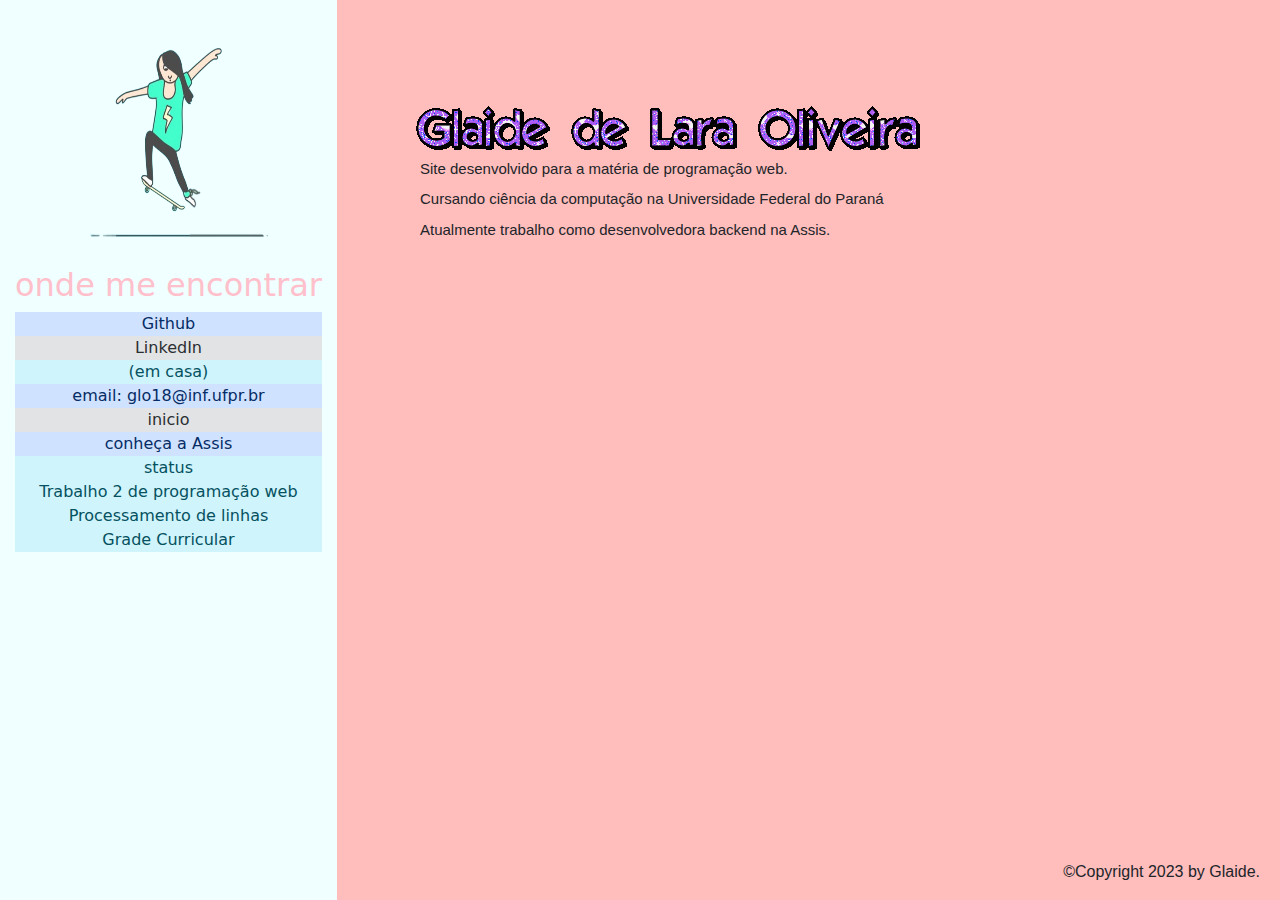
<file: index.html>
<!DOCTYPE html>
<html lang="pt-BR">

<head>
  <meta charset="utf-8" />
  <meta name="viewport" content="width=device-width initial-scale=1.0" />
  <link rel="stylesheet" href="style.css">
  <link href="https://cdn.jsdelivr.net/npm/bootstrap@5.3.0-alpha1/dist/css/bootstrap.min.css" rel="stylesheet">
  <title>Glaide de Lara Oliveira</title>
</head>

<body>
  <main>
    <nav>
      <img class="skate-img" src="skate-img.png" alt="imagem de skate">
      <h2 class="info">onde me encontrar</h2>
      <a href="https://github.com/glaide"
         class="list-group-item list-group-item-action list-group-item-primary">Github</a>
      <a href="https://www.linkedin.com/in/glaide/"
         class="list-group-item list-group-item-action list-group-item-secondary">LinkedIn</a>
      <a href="#" class="list-group-item list-group-item-action list-group-item-info">(em casa)</a>
      <a href="#" class="list-group-item list-group-item-action list-group-item-primary">email: glo18@inf.ufpr.br</a>
      <a href="index.html" class="list-group-item list-group-item-action list-group-item-secondary">inicio</a>
      <a class="list-group-item list-group-item-action list-group-item-primary" href="https://www.assis.co">conheça a
        Assis</a>
      <a href="status.html" class="list-group-item list-group-item-action list-group-item-info">status</a>
      <a href="t2.html" class="list-group-item list-group-item-action list-group-item-info">Trabalho 2 de
        programação web</a>
      <a href="processamento_linhas.html" class="list-group-item list-group-item-action list-group-item-info">Processamento de linhas</a>
      <a href="grade_curricular.html" class="list-group-item list-group-item-action list-group-item-info">Grade Curricular</a>
    </nav>

    <section>
      <ul>
        <img src="glaide.gif" class="img-fluid" alt="glaide">
        <li>Site desenvolvido para a matéria de programação web.</li>
        <li>Cursando ciência da computação na Universidade Federal do Paraná</li>
        <li>Atualmente trabalho como desenvolvedora backend na Assis.</li>
      </ul>
    </section>

    <footer>
      <p>©Copyright 2023 by Glaide. </p>
    </footer>

  </main>

</body>

</html>
</file>
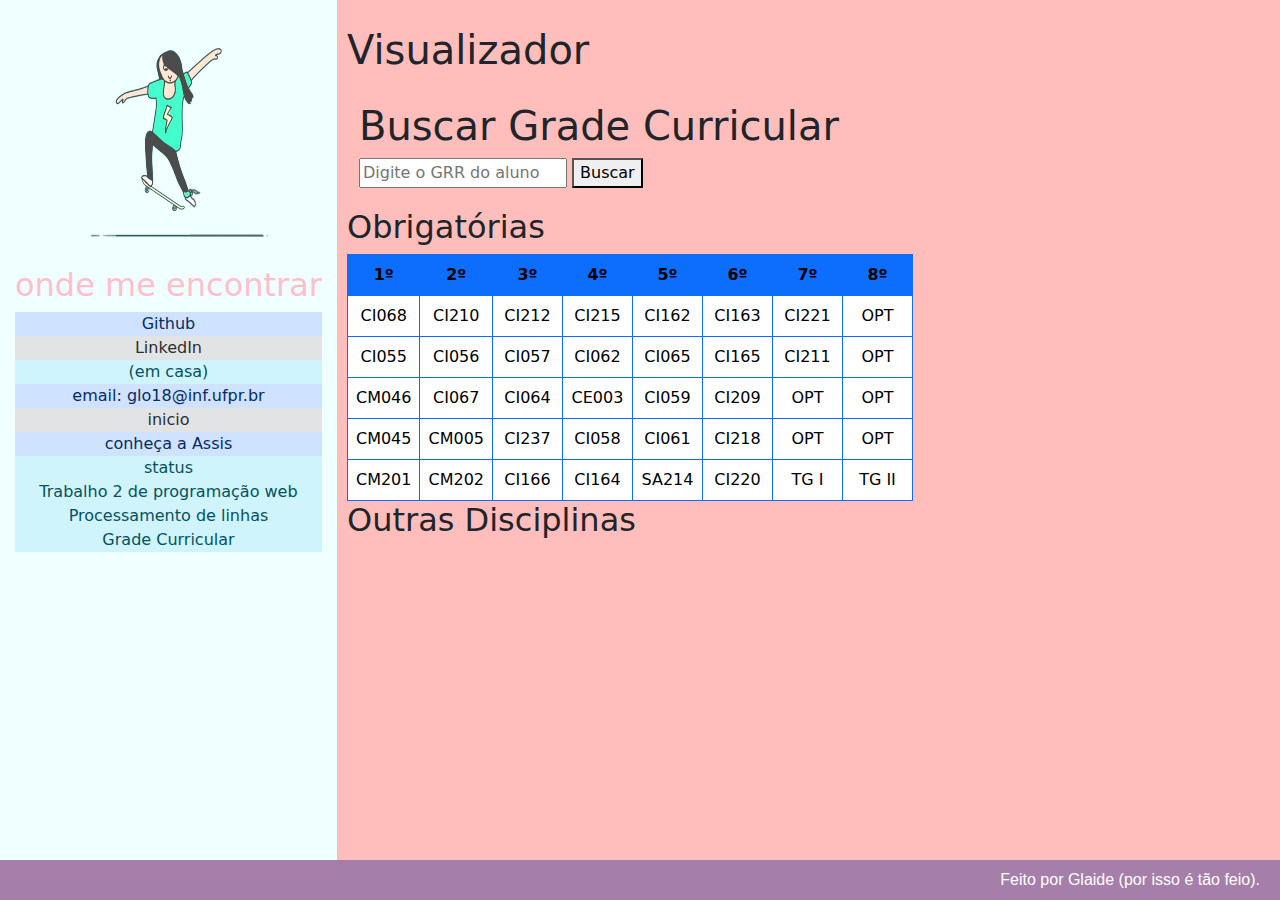
<file: grade_curricular.html>
<!doctype html>
<html lang="pt_BR">

<head>
    <meta charset="utf-8" />
    <meta name="viewport" content="width=device-width initial-scale=1.0" />
    <link rel="stylesheet" href="style_t4.css">
    <link href="https://cdn.jsdelivr.net/npm/bootstrap@5.3.0-alpha1/dist/css/bootstrap.min.css" rel="stylesheet">
    <title>Visualizador</title>
    <script src="https://ajax.googleapis.com/ajax/libs/jquery/3.6.4/jquery.min.js"></script>
    <script src="https://cdn.jsdelivr.net/npm/bootstrap@5.3.0-alpha1/dist/js/bootstrap.bundle.min.js"></script>
    <script src="https://ajax.googleapis.com/ajax/libs/jquery/3.6.4/jquery.min.js"></script>
    <script type="text/javascript" src="alunos.js"></script>
    <script type="text/javascript" src="materias.js"></script>
    <script type="text/javascript" src="utils.js"></script>


</head>

<body>
<main>
    <nav>
        <img class="skate-img" src="skate-img.png" alt="imagem de skate">
        <h2 class="info">onde me encontrar</h2>
        <a href="https://github.com/glaide"
           class="list-group-item list-group-item-action list-group-item-primary">Github</a>
        <a href="https://www.linkedin.com/in/glaide/"
           class="list-group-item list-group-item-action list-group-item-secondary">LinkedIn</a>
        <a href="#" class="list-group-item list-group-item-action list-group-item-info">(em casa)</a>
        <a href="#" class="list-group-item list-group-item-action list-group-item-primary">email: glo18@inf.ufpr.br</a>
        <a href="index.html" class="list-group-item list-group-item-action list-group-item-secondary">inicio</a>
        <a class="list-group-item list-group-item-action list-group-item-primary" href="https://www.assis.co">conheça a
            Assis</a>
        <a href="status.html" class="list-group-item list-group-item-action list-group-item-info">status</a>
        <a href="t2.html" class="list-group-item list-group-item-action list-group-item-info">Trabalho 2 de
            programação web</a>
        <a href="processamento_linhas.html" class="list-group-item list-group-item-action list-group-item-info">Processamento de linhas</a>
        <a href="grade_curricular.html" class="list-group-item list-group-item-action list-group-item-info">Grade Curricular</a>
    </nav>



    <!-- Conteúdo principal (direita) -->
    <section class="col" style="max-height: 100vh; overflow: auto; margin: 10px; width: 100%;"
             oncontextmenu="return false;">
        <h1>Visualizador</h1>
        <div class="container">
            <h1>Buscar Grade Curricular </h1>
            <label for="raInput"></label><input type="text" id="raInput" placeholder="Digite o GRR do aluno">
            <button>Buscar</button>

        </div>


        <h2>Obrigatórias</h2>
        <table class="d-none d-sm-block table table-bordered border-primary" style="margin: auto;">
            <thead>
            <tr>
                <th>1º</th>
                <th>2º</th>
                <th>3º</th>
                <th>4º</th>
                <th>5º</th>
                <th>6º</th>
                <th>7º</th>
                <th>8º</th>
            </tr>
            </thead>
            <tbody id="obrigatorias">
            </tbody>
        </table>


        <h2>Outras Disciplinas</h2>
        <table class="d-none d-sm-block table table-bordered border-primary">
            <tbody id="outras">
            </tbody>
        </table>

        <!-- Modal -->
        <div class="modal fade" id="modalMateria" tabindex="-1" aria-labelledby="modalMateriaLabel" aria-hidden="true">
            <div class="modal-dialog modal-dialog-centered">
                <div class="modal-content" style="max-height: 80vh; overflow: auto;">
                    <div class="modal-header">
                        <h1 class="modal-title fs-5" id="modal-title">Modal title</h1>
                        <button type="button" class="btn-close" data-bs-dismiss="modal" aria-label="Close"></button>
                    </div>
                    <div class="modal-body" id="modal-body">
                        ...
                    </div>
                </div>
            </div>
        </div>


    </section>
    <footer>
        <p>Feito por Glaide (por isso é tão feio). </p>
    </footer>
</main>
</body>
</html>

<style>
    /* ------------------- tabela ------------------------ */

    table td {
        color: black;
        text-align: center;
        min-width: 70px;
    }

    table th {
        text-align: center;
        background-color: var(--bs-primary) !important;
        color: white;
    }


    .aprovado {
        color: white;
        background-color: green !important;
    }

    .reprovado {
        color: white;
        background-color: red !important;
    }

    .matriculado {
        color: white;
        background-color: #284168 !important;
    }

    .equivalencia {
        color: black;
        background-color: yellow !important;
    }

    .trancamento {
        color: white;
        background-color: black !important;
    }

    .celula {
        cursor: pointer;
    }
</style>

<script type="text/javascript">

    const ALUNOS = new Alunos();
    const OBRIGATORIAS = $("#obrigatorias");
    const OUTRAS = $("#outras");
    const INPUT = $("#raInput");
    let MATERIAS = {};

    desenhaGrade(OBRIGATORIAS, OUTRAS);
    atualizaSeletor(INPUT, ALUNOS);

    $(document).ready(function(e) {
        $('#raInput').on('change', function(e) {
            e.preventDefault();


            $.ajax({
                type: "GET",
                url: "alunos.xml",
                dataType: "xml",
                success: function(xml) {
                    console.log("Carregou o arquivo XML.");
                    leArquivo(xml, INPUT, ALUNOS);

                    const grr = e.currentTarget.value;
                    if (!grr)
                        return;
                    MATERIAS = ALUNOS.getAluno(grr)["materias"];
                    desenhaGrade(OBRIGATORIAS, OUTRAS, MATERIAS);
                    adicionaMouseEvent();
                },
                error: function() {
                    console.log("Erro ao carregar o arquivo XML.");
                    // Handle AJAX request errors
                }
            });
        });
    });


    function adicionaMouseEvent() {
        const celulas = document.getElementsByClassName("celula");

        for (const cel of celulas) {
            cel.addEventListener("contextmenu", e => e.preventDefault());
            cel.addEventListener("mousedown", function (e) {
                console.log("entrou em mousedown\n");
                console.log(e);
                let classe = e.target.classList[0];
                let id = e.target.id;
                let modal = $("#modal-body");
                let titulo = $("#modal-title");

                if (e.buttons === 1) {
                    console.log("entrou em gerar modal\n");
                    modal.html(geraModal(titulo, MATERIAS, classe, id, true));
                } else if (e.buttons === 2) {
                    console.log("entrou em gerar modal\n");

                    modal.html(geraModal(titulo, MATERIAS, classe, id, false));
                }

                $("#modalMateria").modal('toggle');
            });
        }
    }
</script>
</file>
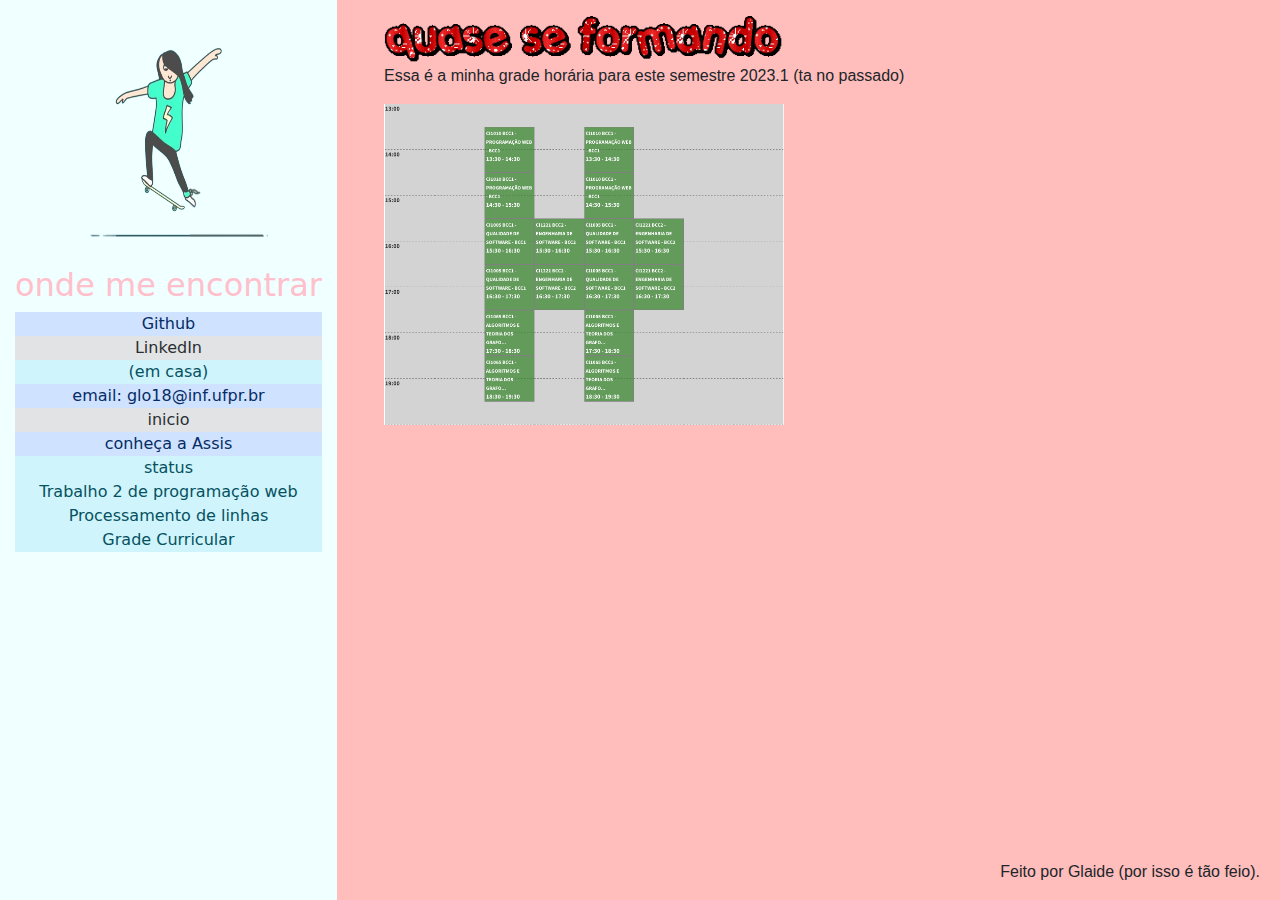
<file: status.html>
<!DOCTYPE html>
<html lang="pt-BR">

<head>
  <meta charset="utf-8" />
  <meta name="viewport" content="width=device-width initial-scale=1.0" />
  <link rel="stylesheet" href="style.css">
  <link href="https://cdn.jsdelivr.net/npm/bootstrap@5.3.0-alpha1/dist/css/bootstrap.min.css" rel="stylesheet">
  <title>Glaide de Lara Oliveira</title>
</head>

<body>
  <main>
    <nav>
      <img class="skate-img" src="skate-img.png" alt="imagem de skate">
      <h2 class="info">onde me encontrar</h2>
      <a href="https://github.com/glaide"
         class="list-group-item list-group-item-action list-group-item-primary">Github</a>
      <a href="https://www.linkedin.com/in/glaide/"
         class="list-group-item list-group-item-action list-group-item-secondary">LinkedIn</a>
      <a href="#" class="list-group-item list-group-item-action list-group-item-info">(em casa)</a>
      <a href="#" class="list-group-item list-group-item-action list-group-item-primary">email: glo18@inf.ufpr.br</a>
      <a href="index.html" class="list-group-item list-group-item-action list-group-item-secondary">inicio</a>
      <a class="list-group-item list-group-item-action list-group-item-primary" href="https://www.assis.co">conheça a
        Assis</a>
      <a href="status.html" class="list-group-item list-group-item-action list-group-item-info">status</a>
      <a href="t2.html" class="list-group-item list-group-item-action list-group-item-info">Trabalho 2 de
        programação web</a>
      <a href="processamento_linhas.html" class="list-group-item list-group-item-action list-group-item-info">Processamento de linhas</a>
      <a href="grade_curricular.html" class="list-group-item list-group-item-action list-group-item-info">Grade Curricular</a>
    </nav>
    <section>

      <img class="responsive" src="text.gif" alt="quase se formando">
      <p>Essa é a minha grade horária para este semestre 2023.1 (ta no passado)</p>
      <img class="responsive" src="grade.png" alt="grade de horários">

    </section>

    <footer>
      <p>Feito por Glaide (por isso é tão feio). </p>
    </footer>
  </main>



</body>

</html>
</file>
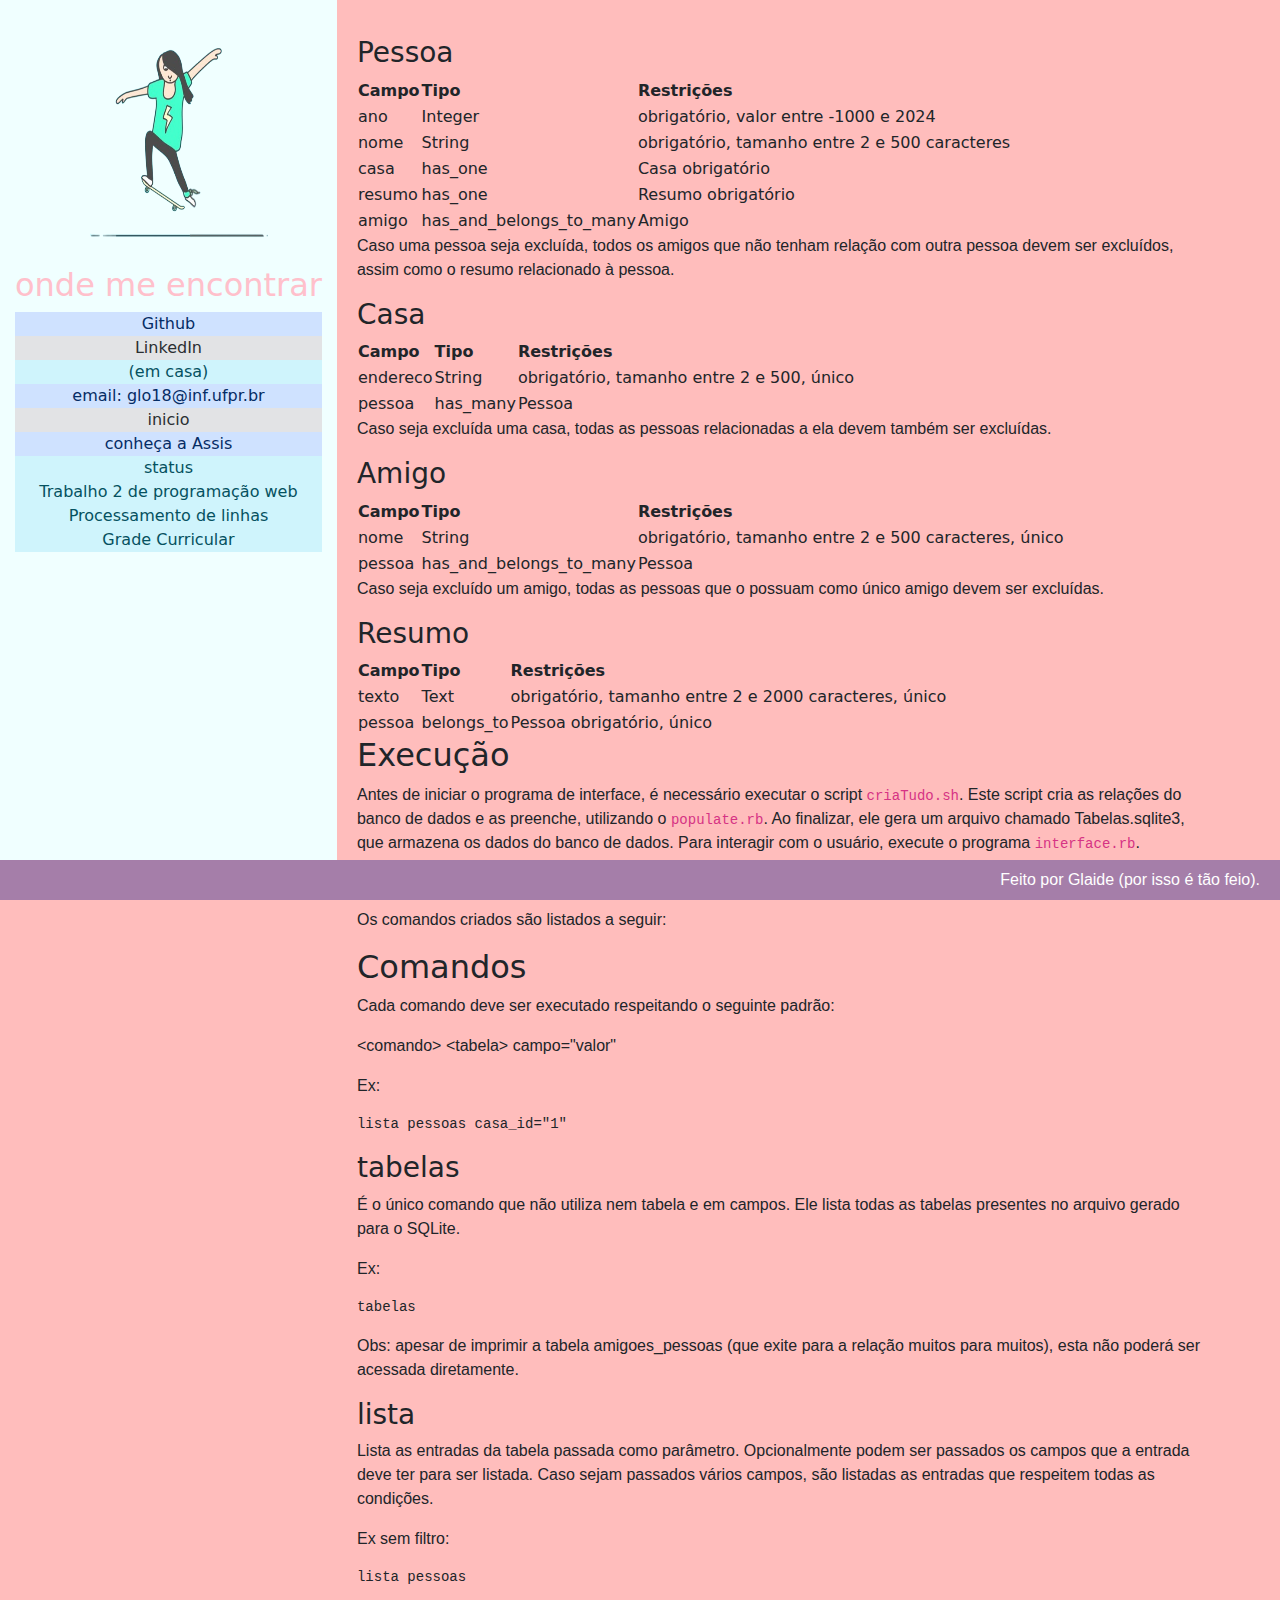
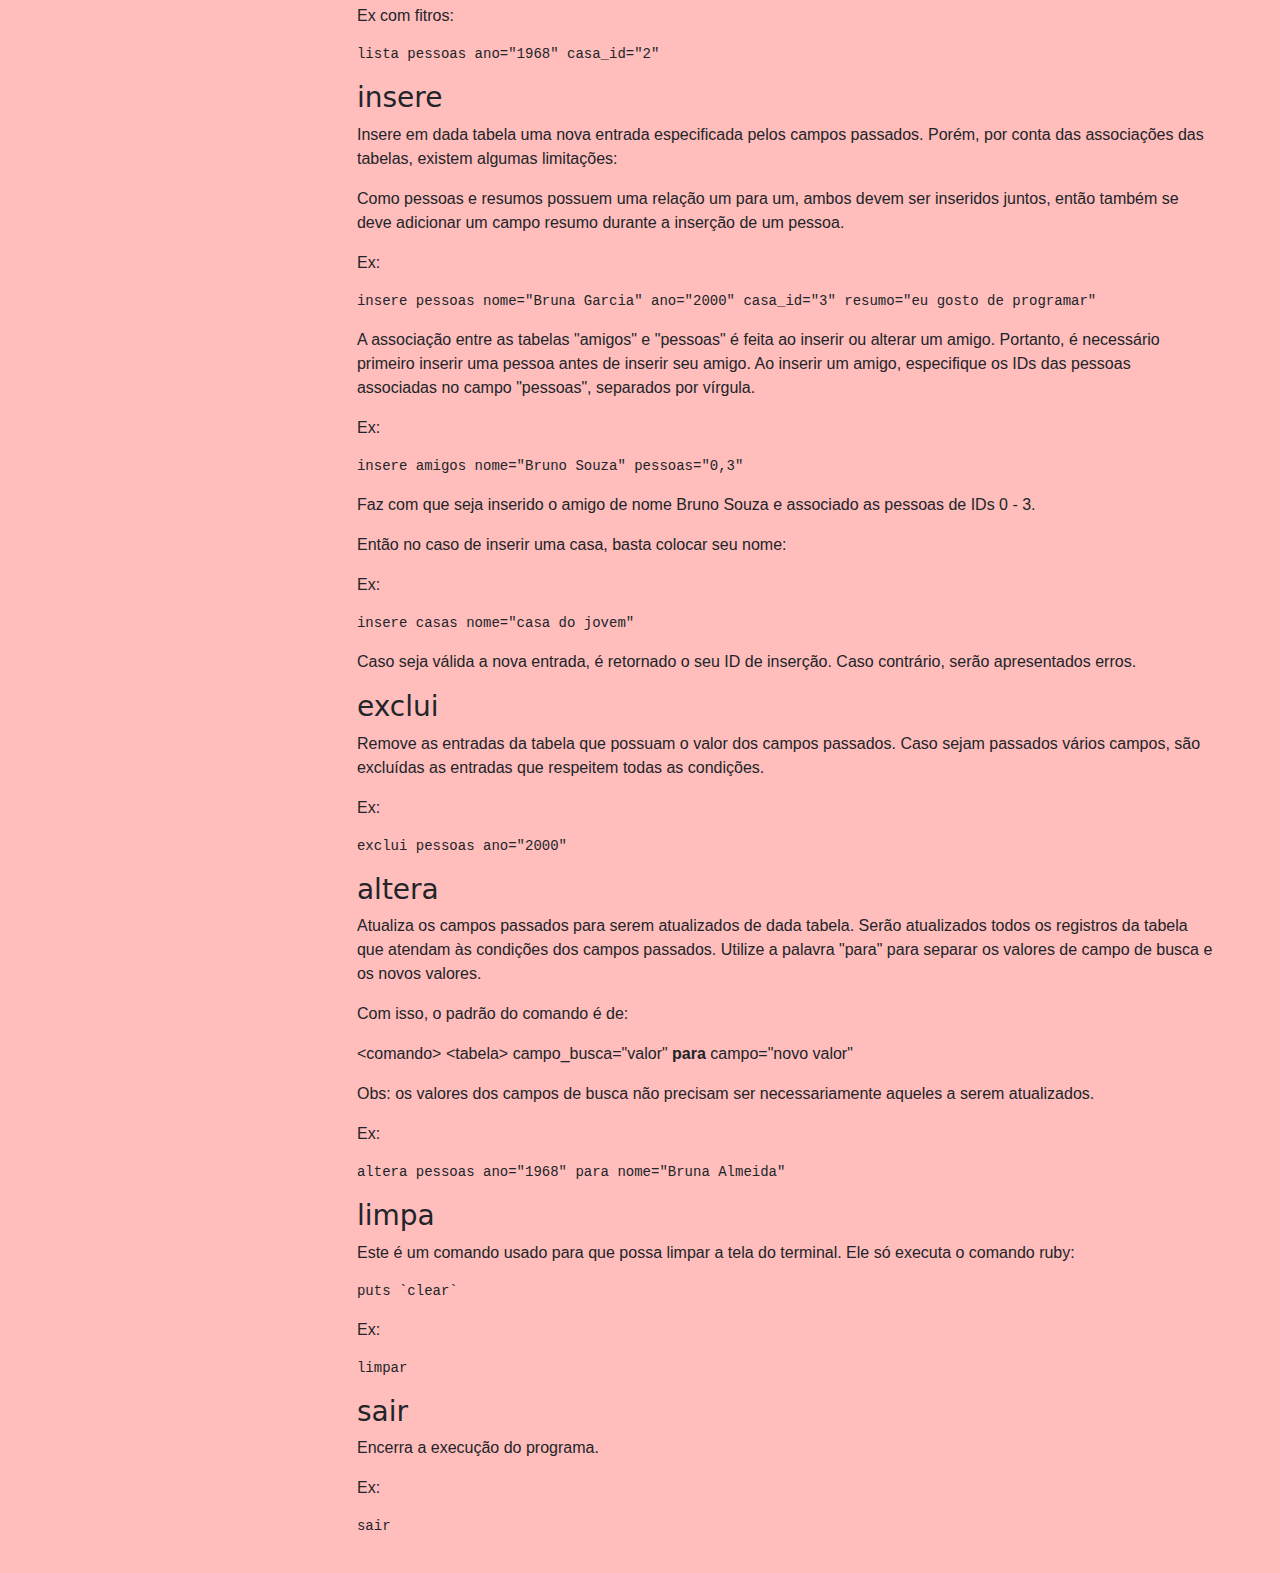
<file: t2.html>
<!DOCTYPE html>
<html lang="pt-BR">

<head>
    <meta charset="utf-8" />
    <meta name="viewport" content="width=device-width, initial-scale=1.0" />
    <link rel="stylesheet" href="style_t2.css">
    <link href="https://cdn.jsdelivr.net/npm/bootstrap@5.3.0-alpha1/dist/css/bootstrap.min.css" rel="stylesheet">
    <title>Glaide de Lara Oliveira</title>
</head>

<body>
    <main>
        <aside>
            <nav>
                <img class="skate-img" src="skate-img.png" alt="imagem de skate">
                <h2 class="info">onde me encontrar</h2>
                <a href="https://github.com/glaide"
                   class="list-group-item list-group-item-action list-group-item-primary">Github</a>
                <a href="https://www.linkedin.com/in/glaide/"
                   class="list-group-item list-group-item-action list-group-item-secondary">LinkedIn</a>
                <a href="#" class="list-group-item list-group-item-action list-group-item-info">(em casa)</a>
                <a href="#" class="list-group-item list-group-item-action list-group-item-primary">email: glo18@inf.ufpr.br</a>
                <a href="index.html" class="list-group-item list-group-item-action list-group-item-secondary">inicio</a>
                <a class="list-group-item list-group-item-action list-group-item-primary" href="https://www.assis.co">conheça a
                    Assis</a>
                <a href="status.html" class="list-group-item list-group-item-action list-group-item-info">status</a>
                <a href="t2.html" class="list-group-item list-group-item-action list-group-item-info">Trabalho 2 de
                    programação web</a>
                <a href="processamento_linhas.html" class="list-group-item list-group-item-action list-group-item-info">Processamento de linhas</a>
                <a href="grade_curricular.html" class="list-group-item list-group-item-action list-group-item-info">Grade Curricular</a>
            </nav>
        </aside>
        <section>

            <div>
                <h3>Pessoa</h3>

                <table>
                    <thead>
                        <tr>
                            <th>Campo</th>
                            <th>Tipo</th>
                            <th>Restrições</th>
                        </tr>
                    </thead>
                    <tbody>
                        <tr>
                            <td>ano</td>
                            <td>Integer</td>
                            <td>obrigatório, valor entre -1000 e 2024</td>
                        </tr>
                        <tr>
                            <td>nome</td>
                            <td>String</td>
                            <td>obrigatório, tamanho entre 2 e 500 caracteres</td>
                        </tr>
                        <tr>
                            <td>casa</td>
                            <td>has_one</td>
                            <td>Casa obrigatório</td>
                        </tr>
                        <tr>
                            <td>resumo</td>
                            <td>has_one</td>
                            <td>Resumo obrigatório</td>
                        </tr>
                        <tr>
                            <td>amigo</td>
                            <td>has_and_belongs_to_many</td>
                            <td>Amigo</td>
                        </tr>
                    </tbody>
                </table>

                <p>Caso uma pessoa seja excluída, todos os amigos que não tenham relação com outra pessoa devem ser
                    excluídos, assim como o resumo relacionado à pessoa.</p>

                <h3>Casa</h3>

                <table>
                    <thead>
                        <tr>
                            <th>Campo</th>
                            <th>Tipo</th>
                            <th>Restrições</th>
                        </tr>
                    </thead>
                    <tbody>
                        <tr>
                            <td>endereco</td>
                            <td>String</td>
                            <td>obrigatório, tamanho entre 2 e 500, único</td>
                        </tr>
                        <tr>
                            <td>pessoa</td>
                            <td>has_many</td>
                            <td>Pessoa</td>
                        </tr>
                    </tbody>
                </table>

                <p>Caso seja excluída uma casa, todas as pessoas relacionadas a ela devem também ser excluídas.</p>

                <h3>Amigo</h3>

                <table>
                    <thead>
                        <tr>
                            <th>Campo</th>
                            <th>Tipo</th>
                            <th>Restrições</th>
                        </tr>
                    </thead>
                    <tbody>
                        <tr>
                            <td>nome</td>
                            <td>String</td>
                            <td>obrigatório, tamanho entre 2 e 500 caracteres, único</td>
                        </tr>
                        <tr>
                            <td>pessoa</td>
                            <td>has_and_belongs_to_many</td>
                            <td>Pessoa</td>
                        </tr>
                    </tbody>
                </table>

                <p>Caso seja excluído um amigo, todas as pessoas que o possuam como único amigo devem ser excluídas.</p>

                <h3>Resumo</h3>

                <table>
                    <thead>
                        <tr>
                            <th>Campo</th>
                            <th>Tipo</th>
                            <th>Restrições</th>
                        </tr>
                    </thead>
                    <tbody>
                        <tr>
                            <td>texto</td>
                            <td>Text</td>
                            <td>obrigatório, tamanho entre 2 e 2000 caracteres, único</td>
                        </tr>
                        <tr>
                            <td>pessoa</td>
                            <td>belongs_to</td>
                            <td>Pessoa obrigatório, único</td>
                        </tr>
                    </tbody>
                </table>

                <h2>Execução</h2>

                <p>Antes de iniciar o programa de interface, é necessário executar o script <code>criaTudo.sh</code>.
                    Este
                    script cria as relações do banco de dados e as preenche, utilizando o <code>populate.rb</code>. Ao
                    finalizar, ele gera um arquivo chamado Tabelas.sqlite3, que armazena os dados do banco de dados.
                    Para
                    interagir com o usuário, execute o programa <code>interface.rb</code>.</p>

                <pre><code>ruby interface.rb</code></pre>

                <p>Os comandos criados são listados a seguir:</p>

                <h2>Comandos</h2>

                <p>Cada comando deve ser executado respeitando o seguinte padrão:</p>

                <p>&lt;comando&gt; &lt;tabela&gt; campo="valor"</p>

                <p>Ex:</p>

                <pre><code>lista pessoas casa_id="1"</code></pre>

                <h3>tabelas</h3>

                <p>É o único comando que não utiliza nem tabela e em campos. Ele lista todas as tabelas presentes no
                    arquivo
                    gerado para o SQLite.</p>

                <p>Ex:</p>

                <pre><code>tabelas</code></pre>

                <p>Obs: apesar de imprimir a tabela amigoes_pessoas (que exite para a relação muitos para muitos), esta
                    não
                    poderá ser acessada diretamente.</p>

                <h3>lista</h3>

                <p>Lista as entradas da tabela passada como parâmetro. Opcionalmente podem ser passados os campos que a
                    entrada deve ter para ser listada. Caso sejam passados vários campos, são listadas as entradas que
                    respeitem todas as condições.</p>

                <p>Ex sem filtro:</p>

                <pre><code>lista pessoas</code></pre>

                <p>Ex com fitros:</p>

                <pre><code>lista pessoas ano="1968" casa_id="2"</code></pre>

                <h3>insere</h3>

                <p>Insere em dada tabela uma nova entrada especificada pelos campos passados. Porém, por conta das
                    associações das tabelas, existem algumas limitações:</p>

                <p>Como pessoas e resumos possuem uma relação um para um, ambos devem ser inseridos juntos, então também
                    se
                    deve adicionar um campo resumo durante a inserção de um pessoa.</p>

                <p>Ex:</p>

                <pre><code>insere pessoas nome="Bruna Garcia" ano="2000" casa_id="3" resumo="eu gosto de programar"</code></pre>

                <p>A associação entre as tabelas "amigos" e "pessoas" é feita ao inserir ou alterar um amigo. Portanto,
                    é
                    necessário primeiro inserir uma pessoa antes de inserir seu amigo. Ao inserir um amigo, especifique
                    os
                    IDs das pessoas associadas no campo "pessoas", separados por vírgula.</p>

                <p>Ex:</p>

                <pre><code>insere amigos nome="Bruno Souza" pessoas="0,3"</code></pre>

                <p>Faz com que seja inserido o amigo de nome Bruno Souza e associado as pessoas de IDs 0 - 3.</p>

                <p>Então no caso de inserir uma casa, basta colocar seu nome:</p>

                <p>Ex:</p>

                <pre><code>insere casas nome="casa do jovem"</code></pre>

                <p>Caso seja válida a nova entrada, é retornado o seu ID de inserção. Caso contrário, serão apresentados
                    erros.</p>

                <h3>exclui</h3>

                <p>Remove as entradas da tabela que possuam o valor dos campos passados. Caso sejam passados vários
                    campos,
                    são excluídas as entradas que respeitem todas as condições.</p>

                <p>Ex:</p>

                <pre><code>exclui pessoas ano="2000"</code></pre>

                <h3>altera</h3>

                <p>Atualiza os campos passados para serem atualizados de dada tabela. Serão atualizados todos os
                    registros
                    da tabela que atendam às condições dos campos passados. Utilize a palavra "para" para separar os
                    valores
                    de campo de busca e os novos valores.</p>

                <p>Com isso, o padrão do comando é de:</p>

                <p>&lt;comando&gt; &lt;tabela&gt; campo_busca="valor" <strong>para</strong> campo="novo valor"</p>

                <p>Obs: os valores dos campos de busca não precisam ser necessariamente aqueles a serem atualizados.</p>

                <p>Ex:</p>

                <pre><code>altera pessoas ano="1968" para nome="Bruna Almeida"</code></pre>

                <h3>limpa</h3>

                <p>Este é um comando usado para que possa limpar a tela do terminal. Ele só executa o comando ruby:</p>

                <pre><code>puts `clear`</code></pre>

                <p>Ex:</p>

                <pre><code>limpar</code></pre>

                <h3>sair</h3>

                <p>Encerra a execução do programa.</p>

                <p>Ex:</p>

                <pre><code>sair</code></pre>
            </div>
        </section>
    </main>

    <footer>
        <p>Feito por Glaide (por isso é tão feio).</p>
    </footer>
</body>

</html>
</file>
<file: style.css>
h1 {
      color: #9f6489;
    }

    ul {
      list-style: none;
      text-align: justify;
      padding-top: 10%;

    }

    li{
      padding: 4px;
      font-size: 15px;
      font-family: 'Fira Sans', sans-serif;
    }

    html,
    body,
    main {
      margin: 0;
      padding: 0;
      border: 0;
      height: 100%;
      position: relative;
      background-color: #FFBDBC;
    }

    .main {
      width: 70%;
    }

    .skate-img {
      height: 250px;
      width: 250px;
    }

    .responsive {
       width:50%;
  max-width: 400px;
       height: auto;
    }

    .info {
      /*font-style: bold;*/
      color: pink;
    }

    section {

      width: 70%;
      height: calc(100% - 40px);
      float: right;
      padding-top: 16px;
    }


    nav {
      background-color: azure;
      height: 100%;
      float: left;
      padding-top: 16px;
      padding-left: 15px;
      padding-right: 15px;
      text-align: center;
    }

    p {
      font-family: 'Fira Sans', sans-serif;
    }


    footer p {
      float: right;
      margin: 0 20px 0;
    }
</file>
<file: style_t4.css>
body {
    margin: 0;
    padding: 0;
    border: 0;
    height: 100%;
    position: relative;
    background-color: #FFBDBC;
}

header {
    display: flex;
    align-items: center;
    background-color: #f0f0f0; /* Example background color */
    padding: 10px;
}

nav {
    background-color: azure;
    height: 100%;
    float: left;
    padding-top: 16px;
    padding-left: 15px;
    padding-right: 15px;
    text-align: center;
}

/*nav {*/
/*    flex: 1; !* Takes up remaining space *!*/
/*}*/

main {
    display: flex;
}

div {
    flex: 1; /* Takes up remaining space */
    padding: 20px;
}


.skate-img {
    max-width: 250px; /* Set maximum width */
    max-height: 250px; /* Set maximum height */
}

footer {
    position: fixed;
    left: 0;
    bottom: 0;
    width: 100%;
    background-color: rgb(165, 126, 169);
    color: white;
    text-align: center;

    height: 40px;
    line-height: 40px;
    bottom: 0;

}
footer p {
    float: right;
    margin: 0 20px 0;
}
h1 {
    color: #9f6489;
}

ul {
    list-style: none;
    text-align: justify;
    padding-top: 10%;

}

li{
    padding: 4px;
    font-size: 15px;
    font-family: 'Fira Sans', sans-serif;
}

html,
body,
main {
    margin: 0;
    padding: 0;
    border: 0;
    height: 100%;
    position: relative;
    background-color: #FFBDBC;
}

.main {
    width: 70%;
}

.skate-img {
    height: 250px;
    width: 250px;
}

.responsive {
    width:50%;
    max-width: 400px;
    height: auto;
}

.info {
    font-style: bold;
    color: pink;
}

section {

    width: 70%;
    height: calc(100% - 40px);
    float: right;
    padding-top: 16px;
}



p {
    font-family: 'Fira Sans', sans-serif;
}
</file>
<file: style_t2.css>
body {
  margin: 0;
      padding: 0;
      border: 0;
      height: 100%;
      position: relative;
      background-color: #FFBDBC;
}

header {
    display: flex;
    align-items: center;
    background-color: #f0f0f0; /* Example background color */
    padding: 10px;
}

nav {
    flex: 1; /* Takes up remaining space */
}

main {
    display: flex;
}

div {
    flex: 1; /* Takes up remaining space */
    padding: 20px;
}


.skate-img {
    max-width: 250px; /* Set maximum width */
    max-height: 250px; /* Set maximum height */
}

footer {
   position: fixed;
  left: 0;
  bottom: 0;
  width: 100%;
  background-color: rgb(165, 126, 169);
  color: white;
  text-align: center;

      height: 40px;
      line-height: 40px;
      bottom: 0;

}
  footer p {
      float: right;
      margin: 0 20px 0;
    }
    h1 {
      color: #9f6489;
    }

    ul {
      list-style: none;
      text-align: justify;
      padding-top: 10%;

    }

    li{
      padding: 4px;
      font-size: 15px;
      font-family: 'Fira Sans', sans-serif;
    }

    html,
    body,
    main {
      margin: 0;
      padding: 0;
      border: 0;
      height: 100%;
      position: relative;
      background-color: #FFBDBC;
    }

    .main {
      width: 70%;
    }

    .skate-img {
      height: 250px;
      width: 250px;
    }

    .responsive {
       width:50%;
  max-width: 400px;
       height: auto;
    }

    .info {
      font-style: bold;
      color: pink;
    }

    section {

      width: 70%;
      height: calc(100% - 40px);
      float: right;
      padding-top: 16px;
    }


    nav {
      background-color: azure;
      height: 100%;
      float: left;
      padding-top: 16px;
      padding-left: 15px;
      padding-right: 15px;
      text-align: center;
    }

    p {
      font-family: 'Fira Sans', sans-serif;
    }
</file>
